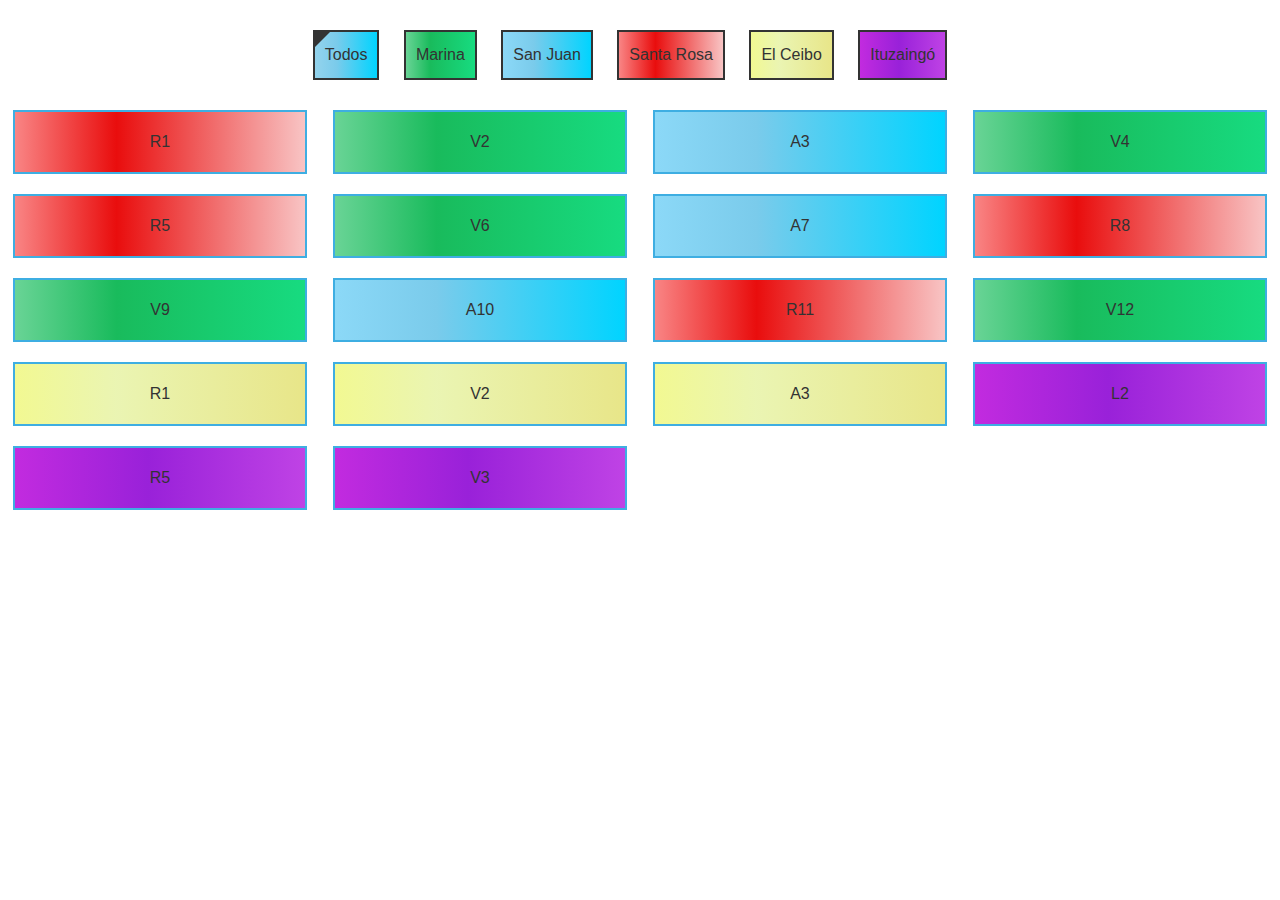
<file: index.html>
<!DOCTYPE html>
<html lang="en" >
<head>
  <meta charset="UTF-8">
  <title>CodePen - Sequential filtering/sorting component with CSS &amp; jQuery</title>
  <link rel="stylesheet" href="./style.css">

</head>
<body>
<!-- partial:index.partial.html -->

<div class="cta filter">
  <a class="all active" data-filter="all" href="#" role="button">Todos</a>
  <a class="green" data-filter="green" href="#" role="button">Marina</a>
  <a class="blue" data-filter="blue" href="#" role="button">San Juan</a>
  <a class="red" data-filter="red" href="#" role="button">Santa Rosa</a>
  <a class="yellow" data-filter="yellow" href="#" role="button">El Ceibo</a>
  <a class="purple" data-filter="purple" href="#" role="button">Ituzaingó</a>
</div>

<div class="boxes">
  <a class="red" data-category="red" href="#">R1</a>
  <a class="green" data-category="green" href="#">V2</a>
  <a class="blue" data-category="blue" href="#">A3</a>
  <a class="green" data-category="green" href="#">V4</a>
  <a class="red" data-category="red" href="#">R5</a>
  <a class="green" data-category="green" href="#">V6</a>
  <a class="blue" data-category="blue" href="#">A7</a>
  <a class="red" data-category="red" href="#">R8</a>
  <a class="green" data-category="green" href="#">V9</a>
  <a class="blue" data-category="blue" href="#">A10</a>
  <a class="red" data-category="red" href="#">R11</a>
  <a class="green" data-category="green" href="#">V12</a>
  <a class="yellow" data-category="yellow" href="#">R1</a>
  <a class="yellow" data-category="yellow" href="#">V2</a>
  <a class="yellow" data-category="yellow" href="#">A3</a>
  <a class="purple" data-category="purple" href="#">L2</a>
  <a class="purple" data-category="purple" href="#">R5</a>
  <a class="purple" data-category="purple" href="#">V3</a>

</div>
<!-- partial -->
  <script src='//cdnjs.cloudflare.com/ajax/libs/jquery/2.1.3/jquery.min.js'></script><script  src="./script.js"></script>

</body>
</html>
</file>
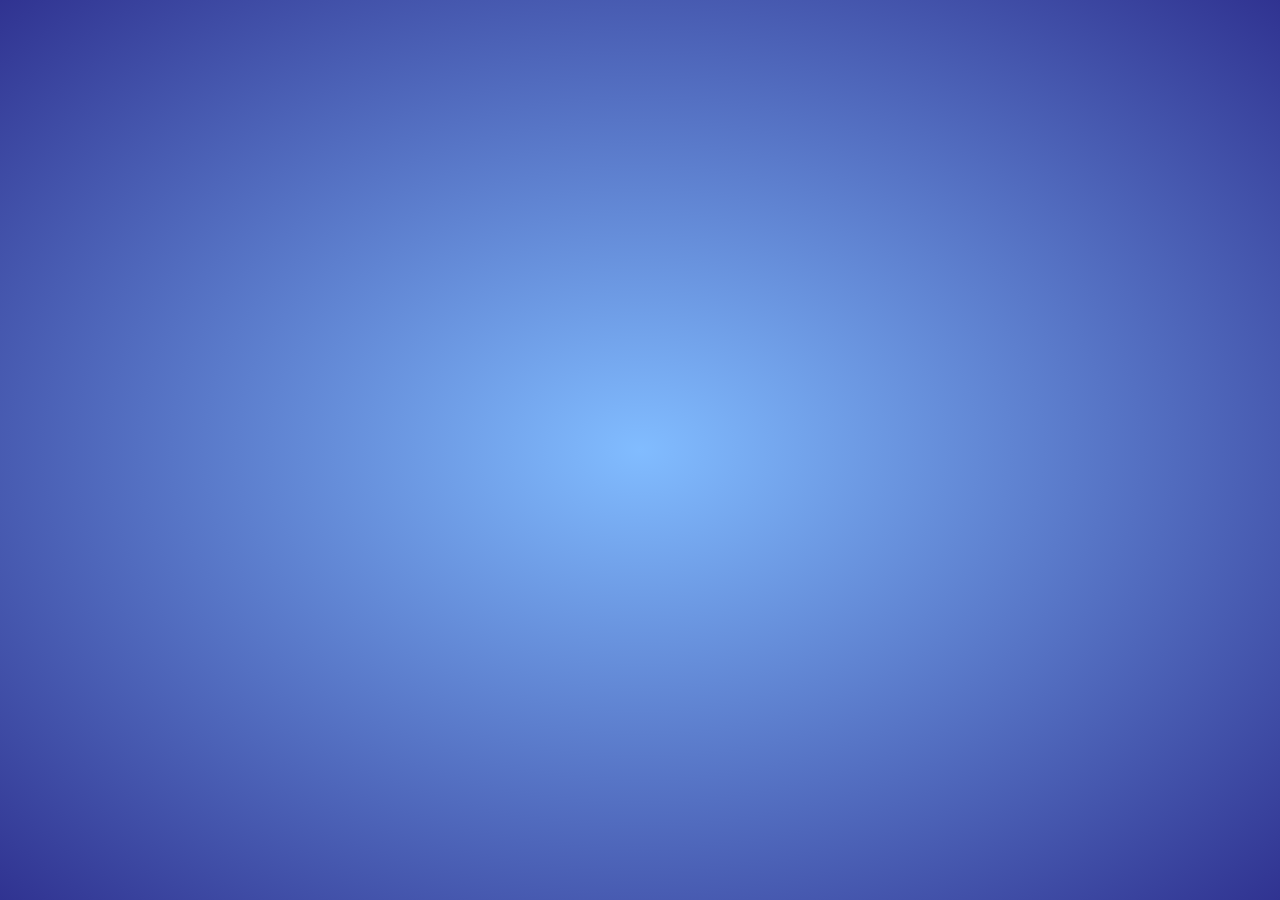
<file: creditos/index.html>
<!DOCTYPE html>
<html lang="es" >
<head>
  <meta charset="UTF-8">
  <title>CodePen - Opening Credits</title>
  <link rel="stylesheet" href="./style.css">

</head>
<body>
<!-- partial:index.partial.html -->
<div id="rotate-words">  
<div>Tu Barrio Online<br />  <span>Es tu zona</span></div>
<div>Perfecto para..<br />  <span>Encontrar cosas nuevas</span></div>
<div>Para los nuevos<br />  <span>Negocios</span></div>
<div>Tus oportunidades<br />  <span>Están cerca</span></div>
<div>Tu Barrio Online<br />  <span>Es nuestro lugar</span></div>
<div>Perfecto para..<br />  <span>Rectivarnos</span></div>
<div>Emprender<br />  <span>Con gente cercana</span></div>
<div>Es muy simple<br />  <span>Sumate hoy</span></div>
</div>
<!-- partial -->
  
</body>
</html>
</file>
<file: style.css>
* {
  margin: 0;
  padding: 0;
  box-sizing: border-box;
}

html {
  font: 16px/1.65 sans-serif;
  text-align: center;
}

li {
  list-style-type: none;
}

a {
  text-decoration: none;    
  display: block;
  color: #333;
}

h2 {
  color: #333;
  padding: 10px 0;
}

.filter {
  margin: 30px 0 10px;
}

.filter a {
  display: inline-block;
  padding: 10px;
  border: 2px solid #333;
  position: relative;
  margin-right: 20px;
  margin-bottom: 20px;
}

.boxes {
  display: flex;
  flex-wrap: wrap;
}

.boxes a {
  width: 23%;
  border: 2px solid #3eaee2;
  margin: 0 1% 20px 1%;
  line-height: 60px;
}

.all {
  background: rgb(2,0,36);
  background: linear-gradient(90deg, rgba(115, 198, 231, 0.767) 0%, rgb(122, 203, 235) 35%, rgba(0,212,255,1) 100%);
  
}

.green {
  background: rgb(65, 185, 119);
  background: linear-gradient(90deg, rgba(60, 199, 118, 0.767) 0%, rgb(25, 187, 92) 35%, rgb(23, 219, 128) 100%);
}

.blue {
  background: rgb(44, 142, 235);
  background: linear-gradient(90deg, rgba(105, 205, 245, 0.767) 0%, rgb(122, 203, 235) 35%, rgba(0,212,255,1) 100%);
}

.red {
  background: rgb(243, 15, 15);
  background: linear-gradient(90deg, rgba(247, 96, 96, 0.767) 0%, rgb(233, 13, 13) 35%, rgba(241, 134, 134, 0.486) 100%);
}
.yellow {
  background: rgb(200, 230, 67);
  background: linear-gradient(90deg, rgba(238, 247, 113, 0.767) 0%, rgba(225, 240, 144, 0.692) 35%, rgba(223, 220, 92, 0.726) 100%);
}

.purple {
  background: rgb(194,43,223);
  background: linear-gradient(90deg, rgba(194,43,223,1) 0%, rgba(153,33,217,1) 46%, rgba(174,16,222,0.7875525210084033) 100%);
}


.filter a.active:before {
  content: '';
  position: absolute;
  left: 0;
  top: 0;
  display: inline-block;
  width: 0;
  height: 0;
  border-style: solid;
  border-width: 15px 15px 0 0;
  border-color: #333 transparent transparent transparent;
  box-shadow: inset 6.5em 0 0 0 var(--hover);

}

.is-animated {
  -webkit-animation: .6s zoom-in;
          animation: .6s zoom-in;
}

@-webkit-keyframes zoom-in {
  0% {
   transform: scale(.1);
  } 
  100% {
    transform: none;
  }
}

@keyframes zoom-in {
  0% {
   transform: scale(.1);
  } 
  100% {
    transform: none;
  }
}
</file>
<file: creditos/style.css>
@import url('https://fonts.googleapis.com/css?family=Oswald:700');
@import url('https://fonts.googleapis.com/css?family=Rubik');

body {
  background-color:#3757D0;
  background-image:radial-gradient(#81BCFF, #303391);
  background-size:100%;
  background-repeat:no-repeat;
  background-attachment:fixed;
  color:#fff;
  text-align:center;
}

#rotate-words {
  max-width:400px;
  margin:auto;
  padding:20% 0;
  font-size:2.2em;
  text-transform:uppercase;
  font-family: 'Oswald', sans-serif;
}

#rotate-words span {
  display:block;
  height:50px;
  font-size:.7em;
  text-transform:lowercase;
  opacity:.8;
  font-family: 'Rubik', sans-serif;
}

#rotate-words div {
 position:absolute;
 opacity:0;
 overflow:hidden;
 left:10vw;
 width:80vw;
 line-height:1.2em;
 animation: rotate-word 32s linear infinite 0s;
}

@keyframes rotate-word {
    0% { opacity: 0;  transform: translateX(0);filter:blur(10px);transform:scale(1.2)}
    3% { opacity: 1;  transform: translateX(0);filter:blur(0px);transform:scale(.9)}
    12% { opacity: 1; transform: translateX(0);filter:blur(0px);transform:scale(1)}
    16% { opacity: 0; transform: translateX(0);filter:blur(10px);transform:scale(1.2)}
    80% { opacity: 0}
    100% { opacity: 0}
}

#rotate-words div:nth-child(2) { animation-delay: 4s}
#rotate-words div:nth-child(3) { animation-delay: 8s}
#rotate-words div:nth-child(4) { animation-delay: 12s}
#rotate-words div:nth-child(5) { animation-delay: 16s}
#rotate-words div:nth-child(6) { animation-delay: 20s}
#rotate-words div:nth-child(7) { animation-delay: 24s}
#rotate-words div:nth-child(8) { animation-delay: 28s}

@keyframes author {
    0% { opacity: 0;  transform: translateY(100px);filter:blur(10px);transform: scaleY(2)}
    20% { opacity:0; transform: translateY(200px);filter:blur(10px); transform: scaleY(2)}
    30% { opacity:1; transform: translateY(0);filter:blur(0px);transform: scaleY(1)}
    90% { opacity:1; transform: translateY(0);filter:blur(0px);transform: scaleY(.9)}
    100% { opacity:0; transform: translateY(0);filter:blur(10px);transform: scale(2)}
}
</file>
